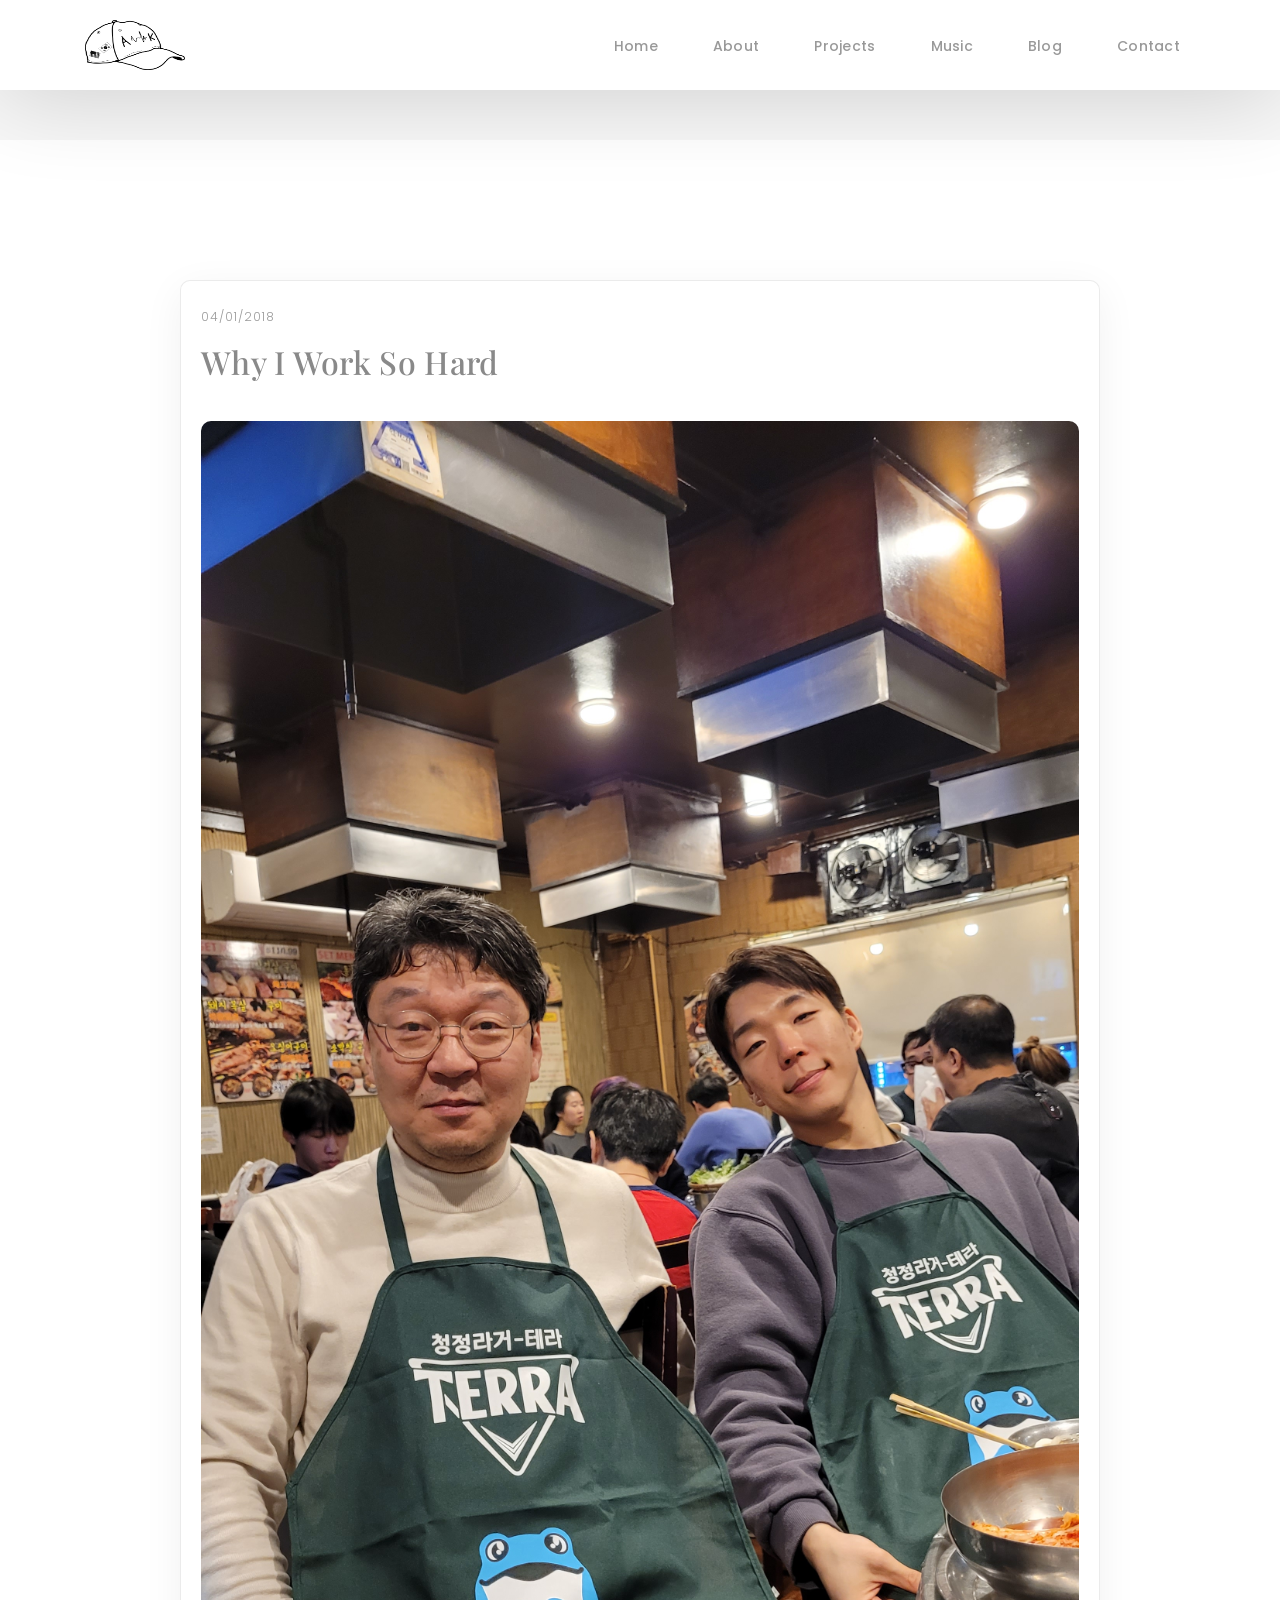
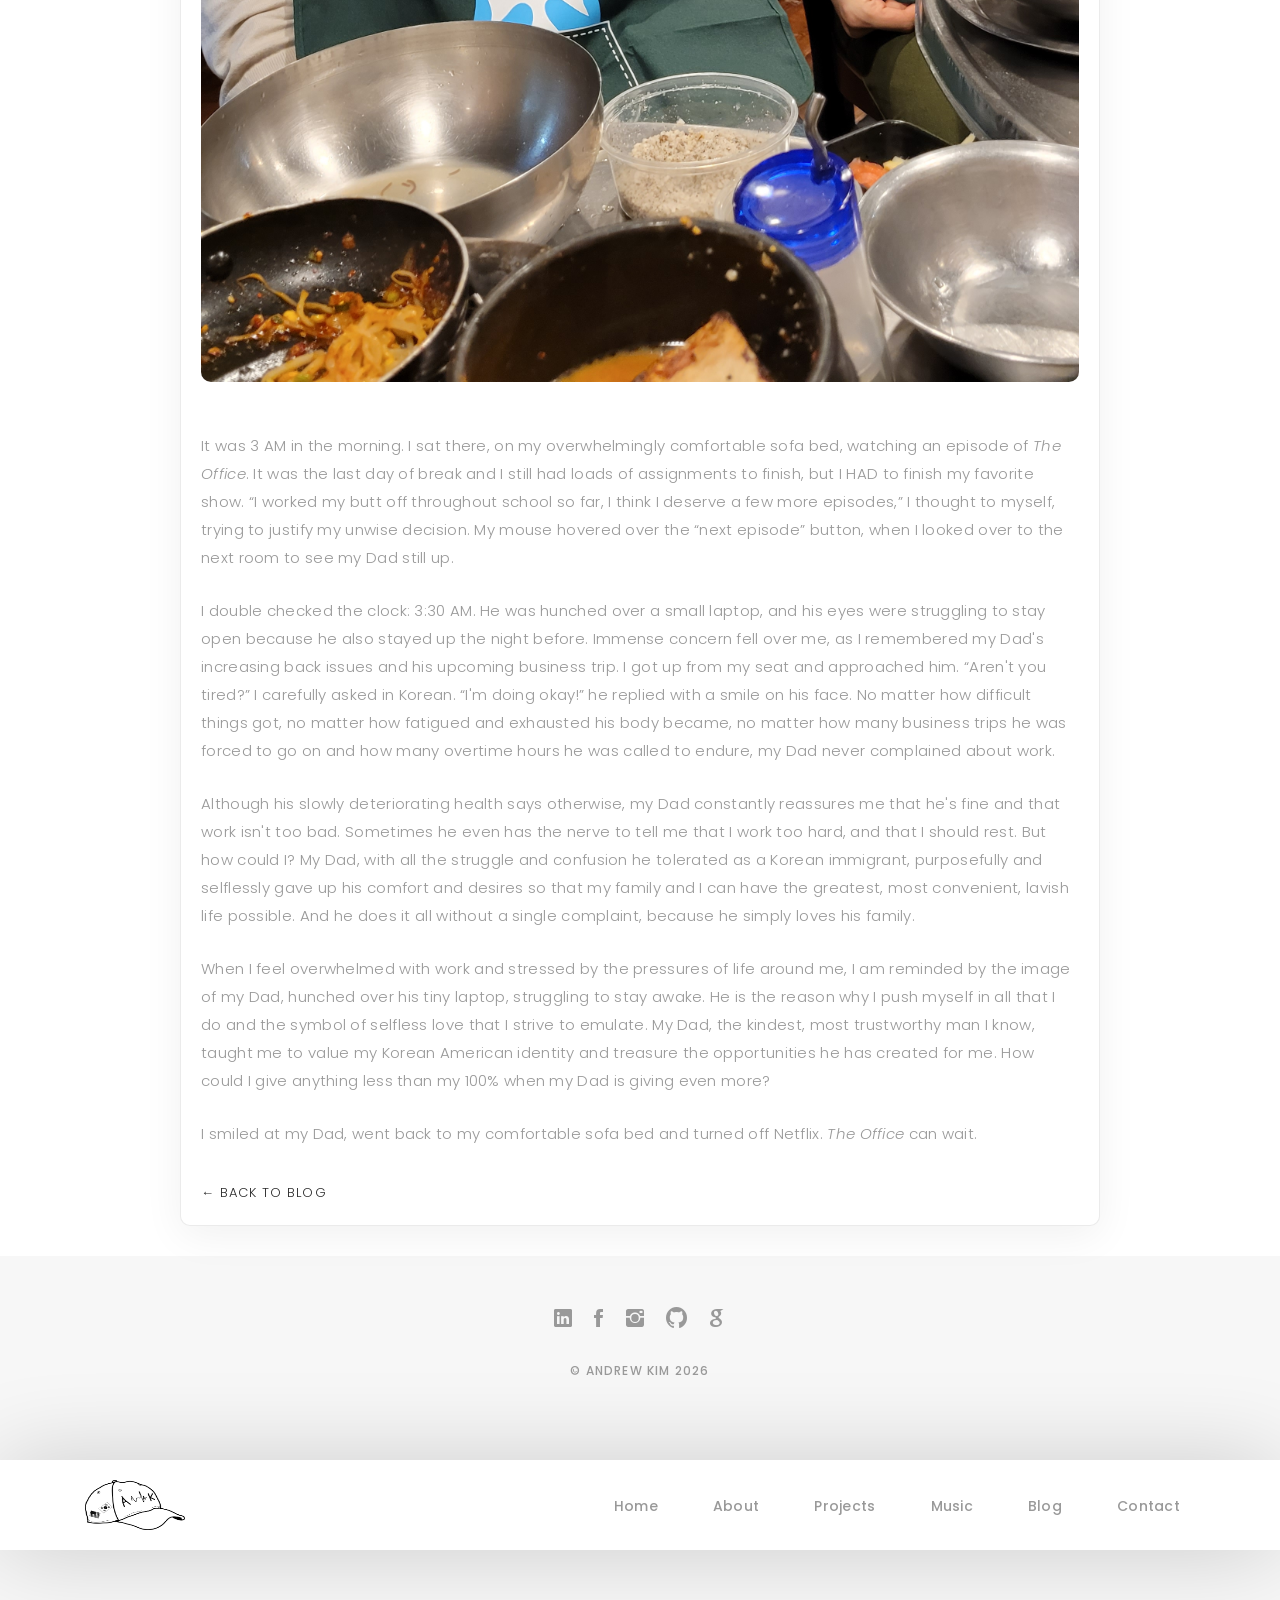
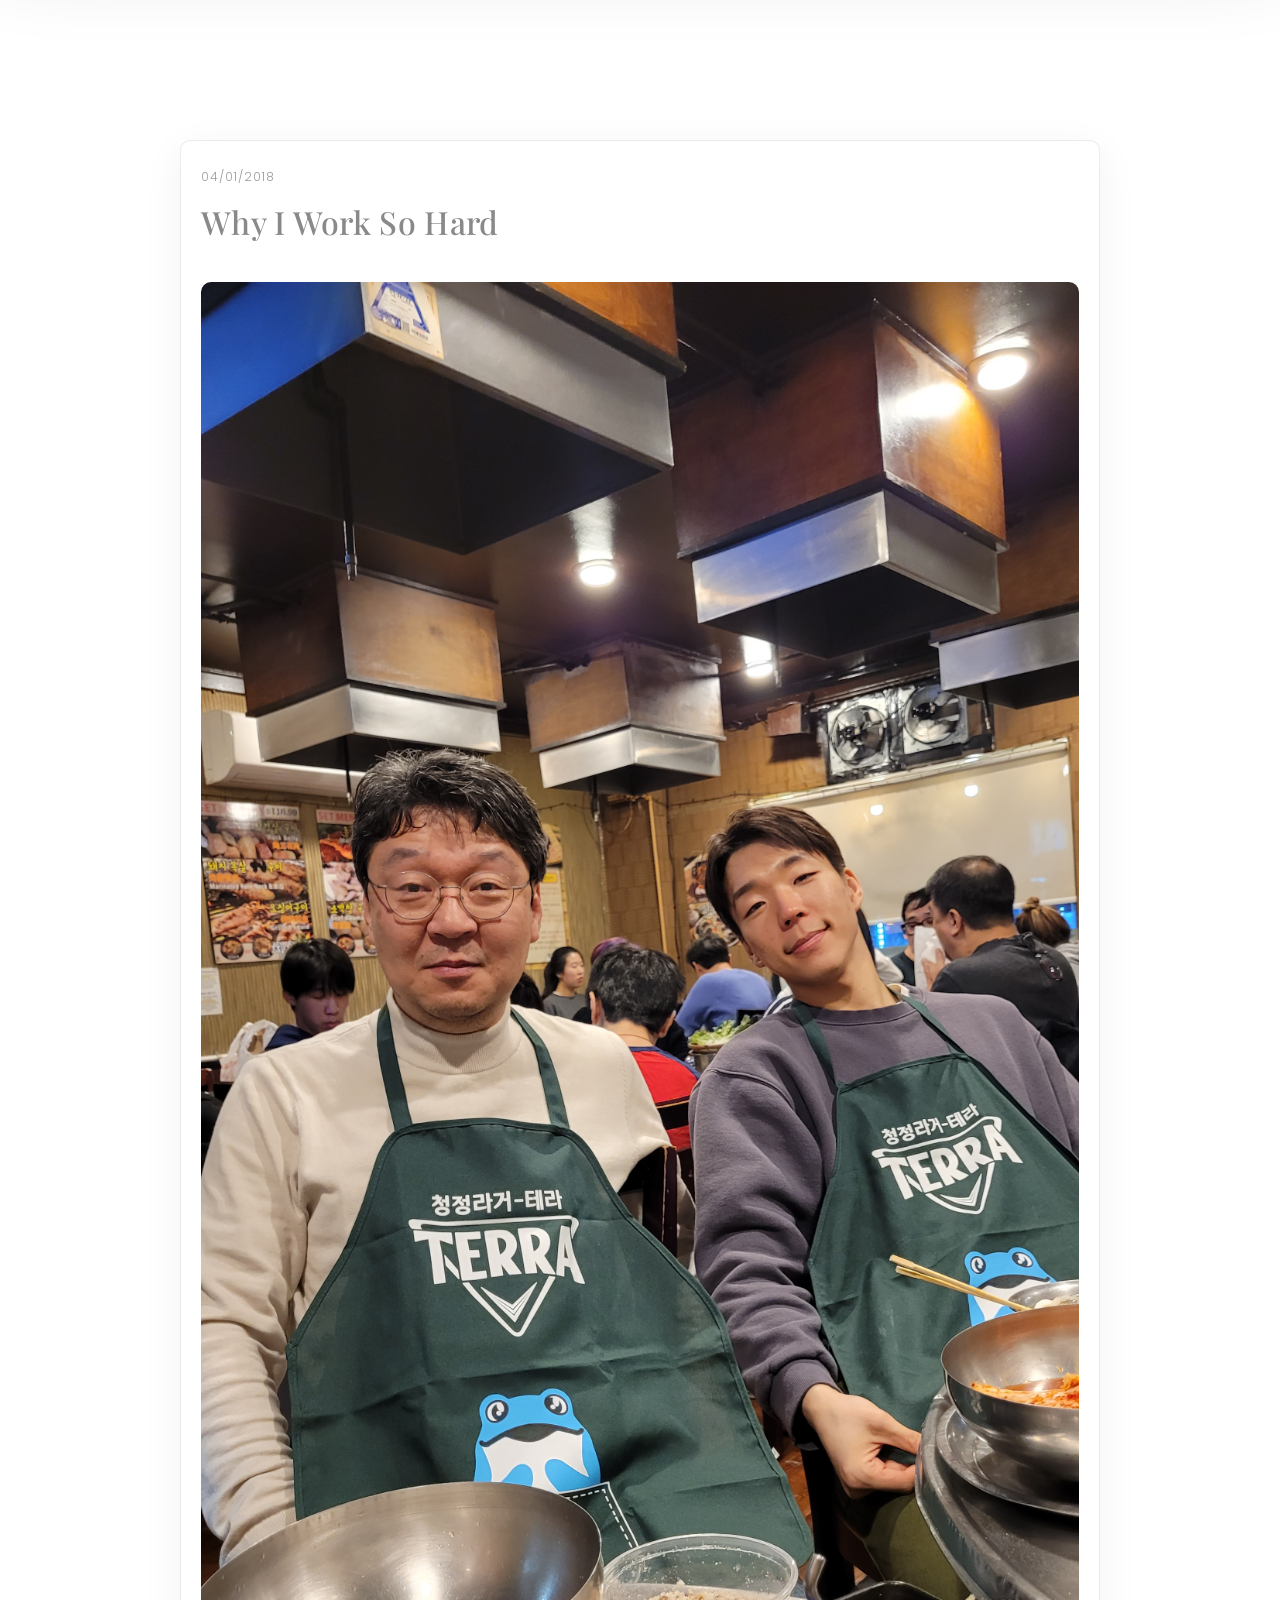
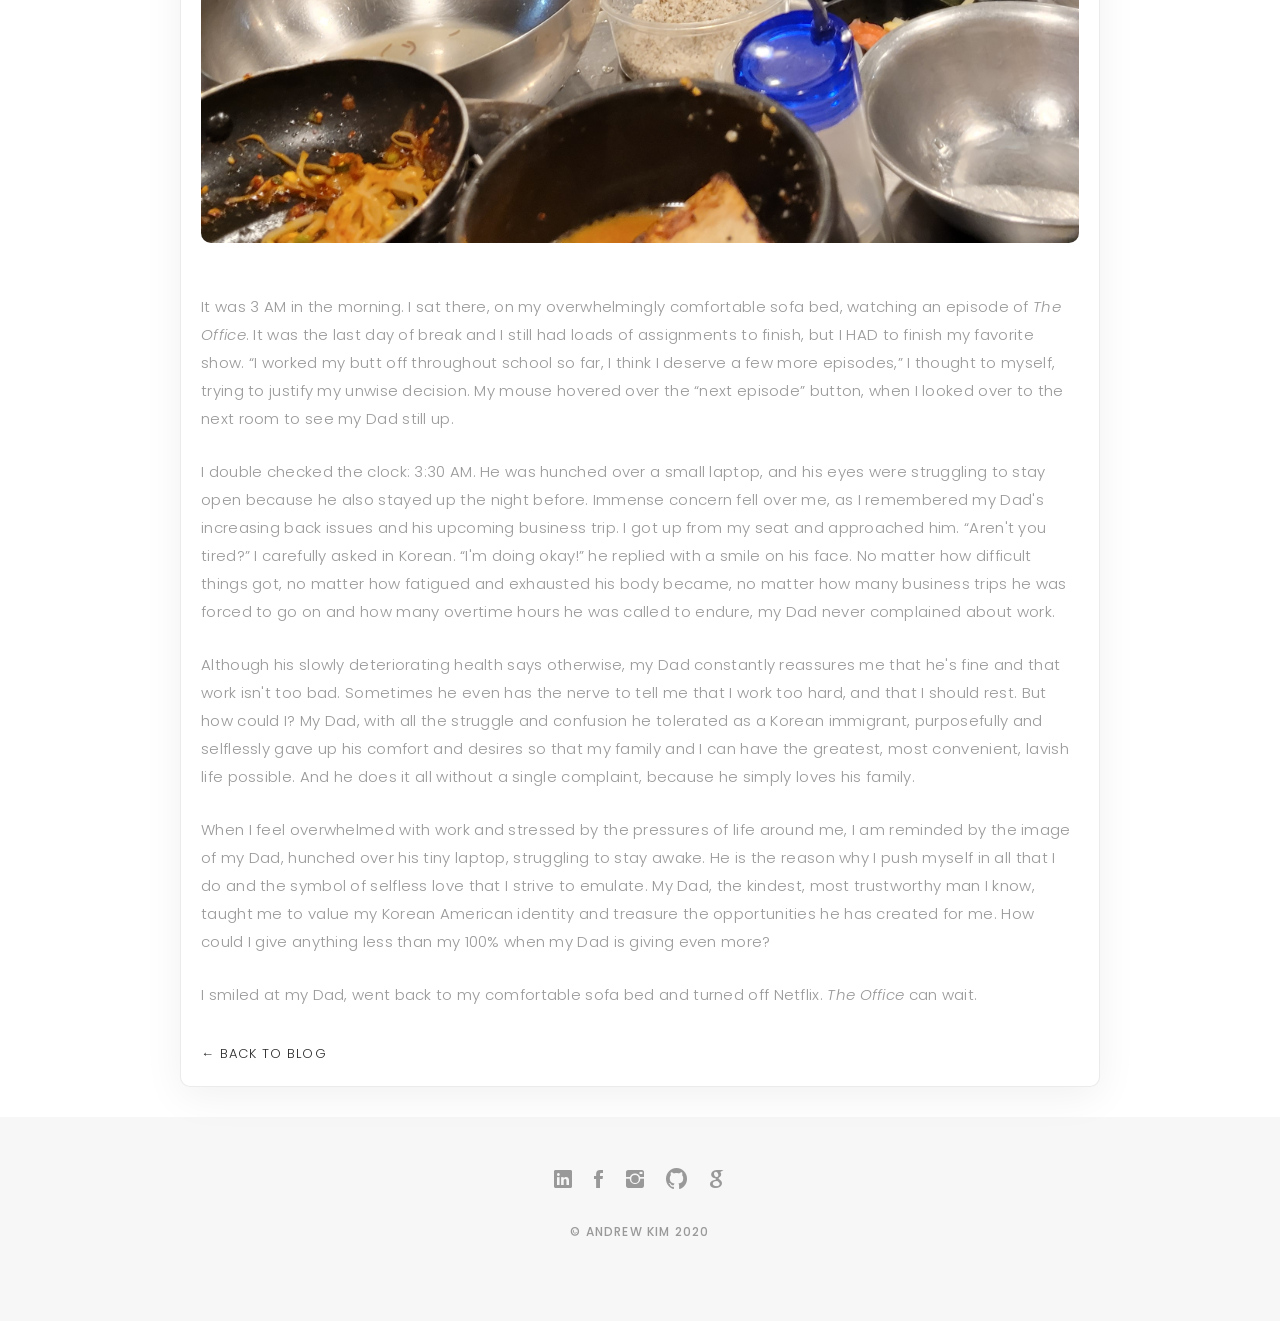
<file: blog/why-i-work-so-hard.html>
<!DOCTYPE html>
<html lang="en">
  <head>
    <meta charset="utf-8" />
    <meta content="width=device-width, initial-scale=1.0" name="viewport" />

    <title>Why I Work So Hard - Andrew D. Kim</title>

    <!-- Favicons -->
    <link href="../assets/img/favicon.png" rel="icon" />

    <!-- Google Fonts -->
    <link
      href="https://fonts.googleapis.com/css?family=Poppins:300,300i,400,400i,500,500i,600,600i,700,700i|Playfair+Display:400,400i,500,500i,600,600i,700,700i,900,900i"
      rel="stylesheet"
    />

    <!-- Vendor CSS Files -->
    <link href="../assets/vendor/bootstrap/css/bootstrap.min.css" rel="stylesheet" />
    <link href="../assets/vendor/hover/hover.min.css" rel="stylesheet" />
    <link href="../assets/vendor/ionicons/css/ionicons.min.css" rel="stylesheet" />
    <link href="../assets/vendor/boxicons/css/boxicons.min.css" rel="stylesheet" />
    <link href="../assets/vendor/venobox/venobox.css" rel="stylesheet" />
    <link href="../assets/vendor/owl.carousel/assets/owl.carousel.min.css" rel="stylesheet" />

    <!-- Template Main CSS File -->
    <link href="../assets/css/style.css" rel="stylesheet" />
  </head>

  <body>
    <!-- Navbar -->
    <nav id="main-nav" class="subpage-nav">
      <div class="row">
        <div class="container">
          <div class="logo">
            <a href="../index.html"
              ><img src="../assets/img/logo.png" alt="logo"
            /></a>
          </div>
          <div class="responsive">
            <i data-icon="m" class="ion-navicon-round"></i>
          </div>
          <ul class="nav-menu list-unstyled">
            <li><a href="../index.html" class="smoothScroll">Home</a></li>
            <li><a href="../index.html#about" class="smoothScroll">About</a></li>
            <li><a href="../index.html#journal" class="smoothScroll">Projects</a></li>
            <li><a href="../index.html#journal2" class="smoothScroll">Music</a></li>
            <li><a href="../index.html#blog" class="smoothScroll">Blog</a></li>
            <li><a href="../index.html#contact" class="smoothScroll">Contact</a></li>
          </ul>
        </div>
      </div>
    </nav>
    <!-- End Navbar -->

    <main id="main" class="main-content">
      <section id="journal-blog">
        <div class="container">
          <div class="row">
            <div class="col-lg-10 offset-lg-1 col-md-12">
              <article class="blog-card blog-post">
                <p class="blog-card-meta">04/01/2018</p>
                <h1 class="blog-post-title">Why I Work So Hard</h1>

                <img
                  src="../assets/img/blogs/blog1/IMG_4914.jpg"
                  alt="why i work so hard"
                  class="blog-post-image"
                />

                <p>
                  It was 3 AM in the morning. I sat there, on my overwhelmingly comfortable sofa bed, watching an episode of
                  <em>The Office</em>. It was the last day of break and I still had loads of assignments to finish, but I HAD to finish my favorite show.
                  “I worked my butt off throughout school so far, I think I deserve a few more episodes,” I thought to myself, trying to justify my unwise
                  decision. My mouse hovered over the “next episode” button, when I looked over to the next room to see my Dad still up.
                </p>

                <p>
                  I double checked the clock: 3:30 AM. He was hunched over a small laptop, and his eyes were struggling to stay open because he also stayed up
                  the night before. Immense concern fell over me, as I remembered my Dad's increasing back issues and his upcoming business trip. I got up from
                  my seat and approached him. “Aren't you tired?” I carefully asked in Korean. “I'm doing okay!” he replied with a smile on his face. No matter
                  how difficult things got, no matter how fatigued and exhausted his body became, no matter how many business trips he was forced to go on and
                  how many overtime hours he was called to endure, my Dad never complained about work.
                </p>

                <p>
                  Although his slowly deteriorating health says otherwise, my Dad constantly reassures me that he's fine and that work isn't too bad.
                  Sometimes he even has the nerve to tell me that I work too hard, and that I should rest. But how could I? My Dad, with all the struggle and
                  confusion he tolerated as a Korean immigrant, purposefully and selflessly gave up his comfort and desires so that my family and I can have the
                  greatest, most convenient, lavish life possible. And he does it all without a single complaint, because he simply loves his family.
                </p>

                <p>
                  When I feel overwhelmed with work and stressed by the pressures of life around me, I am reminded by the image of my Dad, hunched over his
                  tiny laptop, struggling to stay awake. He is the reason why I push myself in all that I do and the symbol of selfless love that I strive to
                  emulate. My Dad, the kindest, most trustworthy man I know, taught me to value my Korean American identity and treasure the opportunities he
                  has created for me. How could I give anything less than my 100% when my Dad is giving even more?
                </p>

                <p>
                  I smiled at my Dad, went back to my comfortable sofa bed and turned off Netflix.
                  <em>The Office</em> can wait.
                </p>

                <a href="../index.html#blog" class="blog-back-link">← Back to blog</a>
              </article>
            </div>
          </div>
        </div>
      </section>
    </main>

    <!-- Footer -->
    <div id="footer" class="text-center">
      <div class="container">
        <div class="socials-media text-center">
          <ul class="list-unstyled">
            <li>
              <a href="https://www.linkedin.com/in/andrewdkim47/"
                ><i class="ion-social-linkedin"></i
              ></a>
            </li>
            <li>
              <a href="https://www.facebook.com/andrew.kim.3705"
                ><i class="ion-social-facebook"></i
              ></a>
            </li>
            <li>
              <a href="https://www.instagram.com/andrewdkim47_/"
                ><i class="ion-social-instagram"></i
              ></a>
            </li>
            <li>
              <a href="https://github.com/andrewdkim47"
                ><i class="ion-social-github"></i
              ></a>
            </li>
            <li>
              <a href="mailto:andrewdkim47@gmail.com"
                ><i class="ion-social-google"></i
              ></a>
            </li>
          </ul>
        </div>

        <p>&copy; ANDREW KIM 2026</p>
      </div>
    </div>
    <!-- End Footer -->

    <!-- Vendor JS Files -->
    <script src="../assets/vendor/jquery/jquery.min.js"></script>
    <script src="../assets/vendor/bootstrap/js/bootstrap.bundle.min.js"></script>
    <script src="../assets/vendor/jquery.easing/jquery.easing.min.js"></script>
    <script src="../assets/vendor/php-email-form/validate.js"></script>
    <script src="../assets/vendor/typed/typed.js"></script>
    <script src="../assets/vendor/jquery-sticky/jquery.sticky.js"></script>
    <script src="../assets/vendor/isotope-layout/isotope.pkgd.min.js"></script>
    <script src="../assets/vendor/venobox/venobox.min.js"></script>
    <script src="../assets/vendor/owl.carousel/owl.carousel.min.js"></script>

    <!-- Template Main JS File -->
    <script src="../assets/js/main.js"></script>
  </body>
</html>

<!DOCTYPE html>
<html lang="en">
  <head>
    <meta charset="utf-8" />
    <meta content="width=device-width, initial-scale=1.0" name="viewport" />

    <title>Why I Work So Hard - Andrew D. Kim</title>

    <!-- Favicons -->
    <link href="../assets/img/favicon.png" rel="icon" />

    <!-- Google Fonts -->
    <link
      href="https://fonts.googleapis.com/css?family=Poppins:300,300i,400,400i,500,500i,600,600i,700,700i|Playfair+Display:400,400i,500,500i,600,600i,700,700i,900,900i"
      rel="stylesheet"
    />

    <!-- Vendor CSS Files -->
    <link href="../assets/vendor/bootstrap/css/bootstrap.min.css" rel="stylesheet" />
    <link href="../assets/vendor/hover/hover.min.css" rel="stylesheet" />
    <link href="../assets/vendor/ionicons/css/ionicons.min.css" rel="stylesheet" />
    <link href="../assets/vendor/boxicons/css/boxicons.min.css" rel="stylesheet" />
    <link href="../assets/vendor/venobox/venobox.css" rel="stylesheet" />
    <link href="../assets/vendor/owl.carousel/assets/owl.carousel.min.css" rel="stylesheet" />

    <!-- Template Main CSS File -->
    <link href="../assets/css/style.css" rel="stylesheet" />
  </head>

  <body>
    <!-- Navbar -->
    <nav id="main-nav" class="subpage-nav">
      <div class="row">
        <div class="container">
          <div class="logo">
            <a href="../index.html"
              ><img src="../assets/img/logo.png" alt="logo"
            /></a>
          </div>
          <div class="responsive">
            <i data-icon="m" class="ion-navicon-round"></i>
          </div>
          <ul class="nav-menu list-unstyled">
            <li><a href="../index.html" class="smoothScroll">Home</a></li>
            <li><a href="../index.html#about" class="smoothScroll">About</a></li>
            <li><a href="../index.html#journal" class="smoothScroll">Projects</a></li>
            <li><a href="../index.html#journal2" class="smoothScroll">Music</a></li>
            <li><a href="../index.html#blog" class="smoothScroll">Blog</a></li>
            <li><a href="../index.html#contact" class="smoothScroll">Contact</a></li>
          </ul>
        </div>
      </div>
    </nav>
    <!-- End Navbar -->

    <main id="main" class="main-content">
      <section id="journal-blog">
        <div class="container">
          <div class="row">
            <div class="col-lg-10 offset-lg-1 col-md-12">
              <article class="blog-card blog-post">
                <p class="blog-card-meta">04/01/2018</p>
                <h1 class="blog-post-title">Why I Work So Hard</h1>

                <img
                  src="../assets/img/blogs/blog1/IMG_4914.jpg"
                  alt="why i work so hard"
                  class="blog-post-image"
                />

                <p>
                  It was 3 AM in the morning. I sat there, on my overwhelmingly comfortable sofa bed, watching an episode of
                  <em>The Office</em>. It was the last day of break and I still had loads of assignments to finish, but I HAD to finish my favorite show.
                  “I worked my butt off throughout school so far, I think I deserve a few more episodes,” I thought to myself, trying to justify my unwise
                  decision. My mouse hovered over the “next episode” button, when I looked over to the next room to see my Dad still up.
                </p>

                <p>
                  I double checked the clock: 3:30 AM. He was hunched over a small laptop, and his eyes were struggling to stay open because he also stayed up
                  the night before. Immense concern fell over me, as I remembered my Dad's increasing back issues and his upcoming business trip. I got up from
                  my seat and approached him. “Aren't you tired?” I carefully asked in Korean. “I'm doing okay!” he replied with a smile on his face. No matter
                  how difficult things got, no matter how fatigued and exhausted his body became, no matter how many business trips he was forced to go on and
                  how many overtime hours he was called to endure, my Dad never complained about work.
                </p>

                <p>
                  Although his slowly deteriorating health says otherwise, my Dad constantly reassures me that he's fine and that work isn't too bad.
                  Sometimes he even has the nerve to tell me that I work too hard, and that I should rest. But how could I? My Dad, with all the struggle and
                  confusion he tolerated as a Korean immigrant, purposefully and selflessly gave up his comfort and desires so that my family and I can have the
                  greatest, most convenient, lavish life possible. And he does it all without a single complaint, because he simply loves his family.
                </p>

                <p>
                  When I feel overwhelmed with work and stressed by the pressures of life around me, I am reminded by the image of my Dad, hunched over his
                  tiny laptop, struggling to stay awake. He is the reason why I push myself in all that I do and the symbol of selfless love that I strive to
                  emulate. My Dad, the kindest, most trustworthy man I know, taught me to value my Korean American identity and treasure the opportunities he
                  has created for me. How could I give anything less than my 100% when my Dad is giving even more?
                </p>

                <p>
                  I smiled at my Dad, went back to my comfortable sofa bed and turned off Netflix.
                  <em>The Office</em> can wait.
                </p>

                <a href="../index.html#blog" class="blog-back-link">← Back to blog</a>
              </article>
            </div>
          </div>
        </div>
      </section>
    </main>

    <!-- Footer -->
    <div id="footer" class="text-center">
      <div class="container">
        <div class="socials-media text-center">
          <ul class="list-unstyled">
            <li>
              <a href="https://www.linkedin.com/in/andrewdkim47/"
                ><i class="ion-social-linkedin"></i
              ></a>
            </li>
            <li>
              <a href="https://www.facebook.com/andrew.kim.3705"
                ><i class="ion-social-facebook"></i
              ></a>
            </li>
            <li>
              <a href="https://www.instagram.com/andrewdkim47_/"
                ><i class="ion-social-instagram"></i
              ></a>
            </li>
            <li>
              <a href="https://github.com/andrewdkim47"
                ><i class="ion-social-github"></i
              ></a>
            </li>
            <li>
              <a href="mailto:andrewdkim47@gmail.com"
                ><i class="ion-social-google"></i
              ></a>
            </li>
          </ul>
        </div>

        <p>&copy; Andrew Kim 2020</p>
      </div>
    </div>
    <!-- End Footer -->

    <!-- Vendor JS Files -->
    <script src="../assets/vendor/jquery/jquery.min.js"></script>
    <script src="../assets/vendor/bootstrap/js/bootstrap.bundle.min.js"></script>
    <script src="../assets/vendor/jquery.easing/jquery.easing.min.js"></script>
    <script src="../assets/vendor/php-email-form/validate.js"></script>
    <script src="../assets/vendor/typed/typed.js"></script>
    <script src="../assets/vendor/jquery-sticky/jquery.sticky.js"></script>
    <script src="../assets/vendor/isotope-layout/isotope.pkgd.min.js"></script>
    <script src="../assets/vendor/venobox/venobox.min.js"></script>
    <script src="../assets/vendor/owl.carousel/owl.carousel.min.js"></script>

    <!-- Template Main JS File -->
    <script src="../assets/js/main.js"></script>
  </body>
</html>
</file>
<file: assets/vendor/venobox/venobox.css>
/* ------ venobox.css --------*/
.vbox-overlay *, .vbox-overlay *:before, .vbox-overlay *:after{
    -webkit-backface-visibility: hidden;
    -webkit-box-sizing:border-box;
    -moz-box-sizing:border-box;
    box-sizing:border-box;
}
.vbox-overlay * { 
    -webkit-backface-visibility: visible;
    backface-visibility: visible;
}
.vbox-overlay{
    display: -webkit-flex;
    display: flex;
    -webkit-flex-direction: column;
    flex-direction: column;
    -webkit-justify-content: center;
    justify-content: center;
    -webkit-align-items: center;
    align-items: center;
    position: fixed;
    left: 0;
    top: 0;
    bottom: 0;
    right: 0;
    z-index: 999999;
}

/* ----- navigation ----- */
.vbox-title{
    width: 100%;
    height: 40px;
    float: left;
    text-align: center;
    line-height: 28px;
    font-size: 12px;
    padding: 6px 50px;
    overflow: hidden;
    position: fixed;
    display: none;
    left: 0;
    z-index: 89;
}
.vbox-close{
    cursor: pointer;
    position: fixed;
    top: -1px;
    right: 0;
    width: 50px;
    height: 40px;
    padding: 6px;
    display: block;
    background-position:10px center;
    overflow: hidden;
    font-size: 24px;
    line-height: 1;
    text-align: center;
    z-index: 99;
}
.vbox-left{
    cursor: pointer;
    position: fixed;
    left: 0;
    height: 40px;
    overflow: hidden;
    line-height: 28px;
    font-size: 12px;
    z-index: 99;
    display: flex;
    align-items:center;
}
.vbox-num{
    display: inline-block;
    margin: 6px 0 6px 15px;
}
/* ----- Social share ----- */
.vbox-share{
    line-height: 28px;
    font-size: 12px;
    overflow: hidden;
    position: fixed;
    left: 0;
    z-index: 98;
    display: flex;
    align-items:center;
    justify-content: center;
    width: 100%;
    text-align: center;
}
.vbox-share svg{
    max-height: 28px;
    width: 28px;
    z-index: 10;
    margin-left: 12px;
    margin-top: 6px;
    margin-bottom: 6px;
    vertical-align: middle;
}


/* ----- navigation ARROWS ----- */
.vbox-next, .vbox-prev{
    position: fixed;
    top: 50%;
    margin-top: -15px;
    overflow: hidden;
    cursor: pointer;
    display: block;
    width: 45px;
    height: 45px;
    z-index: 99;
}
.vbox-next span, .vbox-prev span{
    position: relative;
    width: 20px;
    height: 20px;
    border: 2px solid transparent;
    border-top-color: #B6B6B6;
    border-right-color: #B6B6B6;
    text-indent: -100px;
    position: absolute;
    top: 8px;
    display: block;
}
.vbox-prev{
    left: 15px;
}
.vbox-next{
    right: 15px;
}
.vbox-prev span{
    left: 10px;
    -ms-transform: rotate(-135deg);
    -webkit-transform: rotate(-135deg);
    transform: rotate(-135deg);
}
.vbox-next span{
    -ms-transform: rotate(45deg);
    -webkit-transform: rotate(45deg);
    transform: rotate(45deg);
    right: 10px;
}
/* ------- inline window ------ */
.vbox-inline{
    width: 420px;
    height: 315px;
    height: 70vh;
    padding: 10px;
    background: #fff;
    margin: 0 auto;
    overflow: auto;
    text-align: left;
}
/* ------- Video & iFrames window ------ */
.venoframe{
    max-width: 100%;
    width: 100%;
    border: none;
    width: 100%;
    height: 260px;
    height: 70vh;
}
.venoframe.vbvid{
    height: 260px;
}
@media (min-width: 768px) {
    .venoframe, .vbox-inline{
        width: 90%;
        height: 360px;
        height: 70vh;
    }
    .venoframe.vbvid{
        width: 640px;
        height: 360px;
    }
}
@media (min-width: 992px) {
    .venoframe, .vbox-inline{
        max-width: 1200px;
        width: 80%;
        height: 540px;
        height: 70vh;
    }
    .venoframe.vbvid{
        width: 960px;
        height: 540px;
    }
}
/* 
Please do NOT edit this part! 
or at least read this note: http://i.imgur.com/7C0ws9e.gif
*/
.vbox-open{
    overflow: hidden;
}
.vbox-container{
    position: absolute;
    left: 0;
    right: 0;
    top: 0;
    bottom: 0;
    overflow-x: hidden;
    overflow-y: scroll;
    overflow-scrolling: touch;
    -webkit-overflow-scrolling: touch;
    z-index: 20;
    max-height: 100%;

}

.vbox-content{
    text-align: center;
    float: left;
    width: 100%;
    position: relative;
    overflow: hidden;
    padding: 20px 4%;
}
.vbox-container img{
    max-width: 100%;
    height: auto;
}
.vbox-figlio{
    box-shadow: 0 0 12px rgba(0,0,0,0.19), 0 6px 6px rgba(0,0,0,0.23);
    max-width: 100%;
    text-align: initial;
}
img.vbox-figlio{
    -webkit-user-select: none;
-khtml-user-select: none;
-moz-user-select: none;
-o-user-select: none;
user-select: none;
}
.vbox-content.swipe-left{
    margin-left: -200px !important;
}
.vbox-content.swipe-right{
    margin-left: 200px !important;
}
.vbox-animated{
    webkit-transition: margin 300ms ease-out;
    transition: margin 300ms ease-out;
}

/* ---------- preloader ----------
 * SPINKIT 
 * http://tobiasahlin.com/spinkit/
-------------------------------- */
.sk-double-bounce,.sk-rotating-plane{width:40px;height:40px;margin:40px auto}.sk-rotating-plane{background-color:#333;-webkit-animation:sk-rotatePlane 1.2s infinite ease-in-out;animation:sk-rotatePlane 1.2s infinite ease-in-out}@-webkit-keyframes sk-rotatePlane{0%{-webkit-transform:perspective(120px) rotateX(0) rotateY(0);transform:perspective(120px) rotateX(0) rotateY(0)}50%{-webkit-transform:perspective(120px) rotateX(-180.1deg) rotateY(0);transform:perspective(120px) rotateX(-180.1deg) rotateY(0)}100%{-webkit-transform:perspective(120px) rotateX(-180deg) rotateY(-179.9deg);transform:perspective(120px) rotateX(-180deg) rotateY(-179.9deg)}}@keyframes sk-rotatePlane{0%{-webkit-transform:perspective(120px) rotateX(0) rotateY(0);transform:perspective(120px) rotateX(0) rotateY(0)}50%{-webkit-transform:perspective(120px) rotateX(-180.1deg) rotateY(0);transform:perspective(120px) rotateX(-180.1deg) rotateY(0)}100%{-webkit-transform:perspective(120px) rotateX(-180deg) rotateY(-179.9deg);transform:perspective(120px) rotateX(-180deg) rotateY(-179.9deg)}}.sk-double-bounce{position:relative}.sk-double-bounce .sk-child{width:100%;height:100%;border-radius:50%;background-color:#333;opacity:.6;position:absolute;top:0;left:0;-webkit-animation:sk-doubleBounce 2s infinite ease-in-out;animation:sk-doubleBounce 2s infinite ease-in-out}.sk-chasing-dots .sk-child,.sk-spinner-pulse,.sk-three-bounce .sk-child{background-color:#333;border-radius:100%}.sk-double-bounce .sk-double-bounce2{-webkit-animation-delay:-1s;animation-delay:-1s}@-webkit-keyframes sk-doubleBounce{0%,100%{-webkit-transform:scale(0);transform:scale(0)}50%{-webkit-transform:scale(1);transform:scale(1)}}@keyframes sk-doubleBounce{0%,100%{-webkit-transform:scale(0);transform:scale(0)}50%{-webkit-transform:scale(1);transform:scale(1)}}.sk-wave{margin:40px auto;width:50px;height:40px;text-align:center;font-size:10px}.sk-wave .sk-rect{background-color:#333;height:100%;width:6px;display:inline-block;-webkit-animation:sk-waveStretchDelay 1.2s infinite ease-in-out;animation:sk-waveStretchDelay 1.2s infinite ease-in-out}.sk-wave .sk-rect1{-webkit-animation-delay:-1.2s;animation-delay:-1.2s}.sk-wave .sk-rect2{-webkit-animation-delay:-1.1s;animation-delay:-1.1s}.sk-wave .sk-rect3{-webkit-animation-delay:-1s;animation-delay:-1s}.sk-wave .sk-rect4{-webkit-animation-delay:-.9s;animation-delay:-.9s}.sk-wave .sk-rect5{-webkit-animation-delay:-.8s;animation-delay:-.8s}@-webkit-keyframes sk-waveStretchDelay{0%,100%,40%{-webkit-transform:scaleY(.4);transform:scaleY(.4)}20%{-webkit-transform:scaleY(1);transform:scaleY(1)}}@keyframes sk-waveStretchDelay{0%,100%,40%{-webkit-transform:scaleY(.4);transform:scaleY(.4)}20%{-webkit-transform:scaleY(1);transform:scaleY(1)}}.sk-wandering-cubes{margin:40px auto;width:40px;height:40px;position:relative}.sk-wandering-cubes .sk-cube{background-color:#333;width:10px;height:10px;position:absolute;top:0;left:0;-webkit-animation:sk-wanderingCube 1.8s ease-in-out -1.8s infinite both;animation:sk-wanderingCube 1.8s ease-in-out -1.8s infinite both}.sk-chasing-dots,.sk-spinner-pulse{width:40px;height:40px;margin:40px auto}.sk-wandering-cubes .sk-cube2{-webkit-animation-delay:-.9s;animation-delay:-.9s}@-webkit-keyframes sk-wanderingCube{0%{-webkit-transform:rotate(0);transform:rotate(0)}25%{-webkit-transform:translateX(30px) rotate(-90deg) scale(.5);transform:translateX(30px) rotate(-90deg) scale(.5)}50%{-webkit-transform:translateX(30px) translateY(30px) rotate(-179deg);transform:translateX(30px) translateY(30px) rotate(-179deg)}50.1%{-webkit-transform:translateX(30px) translateY(30px) rotate(-180deg);transform:translateX(30px) translateY(30px) rotate(-180deg)}75%{-webkit-transform:translateX(0) translateY(30px) rotate(-270deg) scale(.5);transform:translateX(0) translateY(30px) rotate(-270deg) scale(.5)}100%{-webkit-transform:rotate(-360deg);transform:rotate(-360deg)}}@keyframes sk-wanderingCube{0%{-webkit-transform:rotate(0);transform:rotate(0)}25%{-webkit-transform:translateX(30px) rotate(-90deg) scale(.5);transform:translateX(30px) rotate(-90deg) scale(.5)}50%{-webkit-transform:translateX(30px) translateY(30px) rotate(-179deg);transform:translateX(30px) translateY(30px) rotate(-179deg)}50.1%{-webkit-transform:translateX(30px) translateY(30px) rotate(-180deg);transform:translateX(30px) translateY(30px) rotate(-180deg)}75%{-webkit-transform:translateX(0) translateY(30px) rotate(-270deg) scale(.5);transform:translateX(0) translateY(30px) rotate(-270deg) scale(.5)}100%{-webkit-transform:rotate(-360deg);transform:rotate(-360deg)}}.sk-spinner-pulse{-webkit-animation:sk-pulseScaleOut 1s infinite ease-in-out;animation:sk-pulseScaleOut 1s infinite ease-in-out}@-webkit-keyframes sk-pulseScaleOut{0%{-webkit-transform:scale(0);transform:scale(0)}100%{-webkit-transform:scale(1);transform:scale(1);opacity:0}}@keyframes sk-pulseScaleOut{0%{-webkit-transform:scale(0);transform:scale(0)}100%{-webkit-transform:scale(1);transform:scale(1);opacity:0}}.sk-chasing-dots{position:relative;text-align:center;-webkit-animation:sk-chasingDotsRotate 2s infinite linear;animation:sk-chasingDotsRotate 2s infinite linear}.sk-chasing-dots .sk-child{width:60%;height:60%;display:inline-block;position:absolute;top:0;-webkit-animation:sk-chasingDotsBounce 2s infinite ease-in-out;animation:sk-chasingDotsBounce 2s infinite ease-in-out}.sk-chasing-dots .sk-dot2{top:auto;bottom:0;-webkit-animation-delay:-1s;animation-delay:-1s}@-webkit-keyframes sk-chasingDotsRotate{100%{-webkit-transform:rotate(360deg);transform:rotate(360deg)}}@keyframes sk-chasingDotsRotate{100%{-webkit-transform:rotate(360deg);transform:rotate(360deg)}}@-webkit-keyframes sk-chasingDotsBounce{0%,100%{-webkit-transform:scale(0);transform:scale(0)}50%{-webkit-transform:scale(1);transform:scale(1)}}@keyframes sk-chasingDotsBounce{0%,100%{-webkit-transform:scale(0);transform:scale(0)}50%{-webkit-transform:scale(1);transform:scale(1)}}.sk-three-bounce{margin:40px auto;width:80px;text-align:center}.sk-three-bounce .sk-child{width:20px;height:20px;display:inline-block;-webkit-animation:sk-three-bounce 1.4s ease-in-out 0s infinite both;animation:sk-three-bounce 1.4s ease-in-out 0s infinite both}.sk-circle .sk-child:before,.sk-fading-circle .sk-circle:before{display:block;border-radius:100%;content:'';background-color:#333}.sk-three-bounce .sk-bounce1{-webkit-animation-delay:-.32s;animation-delay:-.32s}.sk-three-bounce .sk-bounce2{-webkit-animation-delay:-.16s;animation-delay:-.16s}@-webkit-keyframes sk-three-bounce{0%,100%,80%{-webkit-transform:scale(0);transform:scale(0)}40%{-webkit-transform:scale(1);transform:scale(1)}}@keyframes sk-three-bounce{0%,100%,80%{-webkit-transform:scale(0);transform:scale(0)}40%{-webkit-transform:scale(1);transform:scale(1)}}.sk-circle{margin:40px auto;width:40px;height:40px;position:relative}.sk-circle .sk-child{width:100%;height:100%;position:absolute;left:0;top:0}.sk-circle .sk-child:before{margin:0 auto;width:15%;height:15%;-webkit-animation:sk-circleBounceDelay 1.2s infinite ease-in-out both;animation:sk-circleBounceDelay 1.2s infinite ease-in-out both}.sk-circle .sk-circle2{-webkit-transform:rotate(30deg);-ms-transform:rotate(30deg);transform:rotate(30deg)}.sk-circle .sk-circle3{-webkit-transform:rotate(60deg);-ms-transform:rotate(60deg);transform:rotate(60deg)}.sk-circle .sk-circle4{-webkit-transform:rotate(90deg);-ms-transform:rotate(90deg);transform:rotate(90deg)}.sk-circle .sk-circle5{-webkit-transform:rotate(120deg);-ms-transform:rotate(120deg);transform:rotate(120deg)}.sk-circle .sk-circle6{-webkit-transform:rotate(150deg);-ms-transform:rotate(150deg);transform:rotate(150deg)}.sk-circle .sk-circle7{-webkit-transform:rotate(180deg);-ms-transform:rotate(180deg);transform:rotate(180deg)}.sk-circle .sk-circle8{-webkit-transform:rotate(210deg);-ms-transform:rotate(210deg);transform:rotate(210deg)}.sk-circle .sk-circle9{-webkit-transform:rotate(240deg);-ms-transform:rotate(240deg);transform:rotate(240deg)}.sk-circle .sk-circle10{-webkit-transform:rotate(270deg);-ms-transform:rotate(270deg);transform:rotate(270deg)}.sk-circle .sk-circle11{-webkit-transform:rotate(300deg);-ms-transform:rotate(300deg);transform:rotate(300deg)}.sk-circle .sk-circle12{-webkit-transform:rotate(330deg);-ms-transform:rotate(330deg);transform:rotate(330deg)}.sk-circle .sk-circle2:before{-webkit-animation-delay:-1.1s;animation-delay:-1.1s}.sk-circle .sk-circle3:before{-webkit-animation-delay:-1s;animation-delay:-1s}.sk-circle .sk-circle4:before{-webkit-animation-delay:-.9s;animation-delay:-.9s}.sk-circle .sk-circle5:before{-webkit-animation-delay:-.8s;animation-delay:-.8s}.sk-circle .sk-circle6:before{-webkit-animation-delay:-.7s;animation-delay:-.7s}.sk-circle .sk-circle7:before{-webkit-animation-delay:-.6s;animation-delay:-.6s}.sk-circle .sk-circle8:before{-webkit-animation-delay:-.5s;animation-delay:-.5s}.sk-circle .sk-circle9:before{-webkit-animation-delay:-.4s;animation-delay:-.4s}.sk-circle .sk-circle10:before{-webkit-animation-delay:-.3s;animation-delay:-.3s}.sk-circle .sk-circle11:before{-webkit-animation-delay:-.2s;animation-delay:-.2s}.sk-circle .sk-circle12:before{-webkit-animation-delay:-.1s;animation-delay:-.1s}@-webkit-keyframes sk-circleBounceDelay{0%,100%,80%{-webkit-transform:scale(0);transform:scale(0)}40%{-webkit-transform:scale(1);transform:scale(1)}}@keyframes sk-circleBounceDelay{0%,100%,80%{-webkit-transform:scale(0);transform:scale(0)}40%{-webkit-transform:scale(1);transform:scale(1)}}.sk-cube-grid{width:40px;height:40px;margin:40px auto}.sk-cube-grid .sk-cube{width:33.33%;height:33.33%;background-color:#333;float:left;-webkit-animation:sk-cubeGridScaleDelay 1.3s infinite ease-in-out;animation:sk-cubeGridScaleDelay 1.3s infinite ease-in-out}.sk-cube-grid .sk-cube1{-webkit-animation-delay:.2s;animation-delay:.2s}.sk-cube-grid .sk-cube2{-webkit-animation-delay:.3s;animation-delay:.3s}.sk-cube-grid .sk-cube3{-webkit-animation-delay:.4s;animation-delay:.4s}.sk-cube-grid .sk-cube4{-webkit-animation-delay:.1s;animation-delay:.1s}.sk-cube-grid .sk-cube5{-webkit-animation-delay:.2s;animation-delay:.2s}.sk-cube-grid .sk-cube6{-webkit-animation-delay:.3s;animation-delay:.3s}.sk-cube-grid .sk-cube7{-webkit-animation-delay:0ms;animation-delay:0ms}.sk-cube-grid .sk-cube8{-webkit-animation-delay:.1s;animation-delay:.1s}.sk-cube-grid .sk-cube9{-webkit-animation-delay:.2s;animation-delay:.2s}@-webkit-keyframes sk-cubeGridScaleDelay{0%,100%,70%{-webkit-transform:scale3D(1,1,1);transform:scale3D(1,1,1)}35%{-webkit-transform:scale3D(0,0,1);transform:scale3D(0,0,1)}}@keyframes sk-cubeGridScaleDelay{0%,100%,70%{-webkit-transform:scale3D(1,1,1);transform:scale3D(1,1,1)}35%{-webkit-transform:scale3D(0,0,1);transform:scale3D(0,0,1)}}.sk-fading-circle{margin:40px auto;width:40px;height:40px;position:relative}.sk-fading-circle .sk-circle{width:100%;height:100%;position:absolute;left:0;top:0}.sk-fading-circle .sk-circle:before{margin:0 auto;width:15%;height:15%;-webkit-animation:sk-circleFadeDelay 1.2s infinite ease-in-out both;animation:sk-circleFadeDelay 1.2s infinite ease-in-out both}.sk-fading-circle .sk-circle2{-webkit-transform:rotate(30deg);-ms-transform:rotate(30deg);transform:rotate(30deg)}.sk-fading-circle .sk-circle3{-webkit-transform:rotate(60deg);-ms-transform:rotate(60deg);transform:rotate(60deg)}.sk-fading-circle .sk-circle4{-webkit-transform:rotate(90deg);-ms-transform:rotate(90deg);transform:rotate(90deg)}.sk-fading-circle .sk-circle5{-webkit-transform:rotate(120deg);-ms-transform:rotate(120deg);transform:rotate(120deg)}.sk-fading-circle .sk-circle6{-webkit-transform:rotate(150deg);-ms-transform:rotate(150deg);transform:rotate(150deg)}.sk-fading-circle .sk-circle7{-webkit-transform:rotate(180deg);-ms-transform:rotate(180deg);transform:rotate(180deg)}.sk-fading-circle .sk-circle8{-webkit-transform:rotate(210deg);-ms-transform:rotate(210deg);transform:rotate(210deg)}.sk-fading-circle .sk-circle9{-webkit-transform:rotate(240deg);-ms-transform:rotate(240deg);transform:rotate(240deg)}.sk-fading-circle .sk-circle10{-webkit-transform:rotate(270deg);-ms-transform:rotate(270deg);transform:rotate(270deg)}.sk-fading-circle .sk-circle11{-webkit-transform:rotate(300deg);-ms-transform:rotate(300deg);transform:rotate(300deg)}.sk-fading-circle .sk-circle12{-webkit-transform:rotate(330deg);-ms-transform:rotate(330deg);transform:rotate(330deg)}.sk-fading-circle .sk-circle2:before{-webkit-animation-delay:-1.1s;animation-delay:-1.1s}.sk-fading-circle .sk-circle3:before{-webkit-animation-delay:-1s;animation-delay:-1s}.sk-fading-circle .sk-circle4:before{-webkit-animation-delay:-.9s;animation-delay:-.9s}.sk-fading-circle .sk-circle5:before{-webkit-animation-delay:-.8s;animation-delay:-.8s}.sk-fading-circle .sk-circle6:before{-webkit-animation-delay:-.7s;animation-delay:-.7s}.sk-fading-circle .sk-circle7:before{-webkit-animation-delay:-.6s;animation-delay:-.6s}.sk-fading-circle .sk-circle8:before{-webkit-animation-delay:-.5s;animation-delay:-.5s}.sk-fading-circle .sk-circle9:before{-webkit-animation-delay:-.4s;animation-delay:-.4s}.sk-fading-circle .sk-circle10:before{-webkit-animation-delay:-.3s;animation-delay:-.3s}.sk-fading-circle .sk-circle11:before{-webkit-animation-delay:-.2s;animation-delay:-.2s}.sk-fading-circle .sk-circle12:before{-webkit-animation-delay:-.1s;animation-delay:-.1s}@-webkit-keyframes sk-circleFadeDelay{0%,100%,39%{opacity:0}40%{opacity:1}}@keyframes sk-circleFadeDelay{0%,100%,39%{opacity:0}40%{opacity:1}}.sk-folding-cube{margin:40px auto;width:40px;height:40px;position:relative;-webkit-transform:rotateZ(45deg);transform:rotateZ(45deg)}.sk-folding-cube .sk-cube{float:left;width:50%;height:50%;position:relative;-webkit-transform:scale(1.1);-ms-transform:scale(1.1);transform:scale(1.1)}.sk-folding-cube .sk-cube:before{content:'';position:absolute;top:0;left:0;width:100%;height:100%;background-color:#333;-webkit-animation:sk-foldCubeAngle 2.4s infinite linear both;animation:sk-foldCubeAngle 2.4s infinite linear both;-webkit-transform-origin:100% 100%;-ms-transform-origin:100% 100%;transform-origin:100% 100%}.sk-folding-cube .sk-cube2{-webkit-transform:scale(1.1) rotateZ(90deg);transform:scale(1.1) rotateZ(90deg)}.sk-folding-cube .sk-cube3{-webkit-transform:scale(1.1) rotateZ(180deg);transform:scale(1.1) rotateZ(180deg)}.sk-folding-cube .sk-cube4{-webkit-transform:scale(1.1) rotateZ(270deg);transform:scale(1.1) rotateZ(270deg)}.sk-folding-cube .sk-cube2:before{-webkit-animation-delay:.3s;animation-delay:.3s}.sk-folding-cube .sk-cube3:before{-webkit-animation-delay:.6s;animation-delay:.6s}.sk-folding-cube .sk-cube4:before{-webkit-animation-delay:.9s;animation-delay:.9s}@-webkit-keyframes sk-foldCubeAngle{0%,10%{-webkit-transform:perspective(140px) rotateX(-180deg);transform:perspective(140px) rotateX(-180deg);opacity:0}25%,75%{-webkit-transform:perspective(140px) rotateX(0);transform:perspective(140px) rotateX(0);opacity:1}100%,90%{-webkit-transform:perspective(140px) rotateY(180deg);transform:perspective(140px) rotateY(180deg);opacity:0}}@keyframes sk-foldCubeAngle{0%,10%{-webkit-transform:perspective(140px) rotateX(-180deg);transform:perspective(140px) rotateX(-180deg);opacity:0}25%,75%{-webkit-transform:perspective(140px) rotateX(0);transform:perspective(140px) rotateX(0);opacity:1}100%,90%{-webkit-transform:perspective(140px) rotateY(180deg);transform:perspective(140px) rotateY(180deg);opacity:0}}
</file>
<file: assets/css/style.css>
/**
* Template Name: Folio - v2.1.0
* Template URL: https://bootstrapmade.com/folio-bootstrap-portfolio-template/
* Author: BootstrapMade.com
* License: https://bootstrapmade.com/license/
*/

/*--------------------------------------------------------------
# General
--------------------------------------------------------------*/
body {
  background: #ffffff;
  color: #898989;
  font-family: "Poppins", helvetica;
  font-size: 15px;
  font-weight: 300;
  line-height: 20px;
  letter-spacing: 0.02em;
  overflow-x: hidden;
  margin: 0 auto;
  padding: 0;
  -ms-box-sizing: border-box;
  -o-box-sizing: border-box;
  box-sizing: border-box;
}

h1,
h2,
h3,
h4,
h5,
h6 {
  margin: 0;
}

h2 {
  color: #292929;
  font-weight: 600;
}

h4 {
  color: #292929;
  font-size: 14px;
  font-weight: 600;
}

a {
  color: #292929;
  text-decoration: none !important;
  transition: all 0.5s ease-in-out 0s;
}

a:hover {
  transition: all 0.5s ease-in-out 0s;
}

a:hover,
a:focus {
  color: #0066cc;
  text-decoration: underline;
}

nav ul li a {
  padding: 2px 0 0 0;
  position: relative;
  display: block;
  font-size: 12px;
  color: #999999;
  letter-spacing: 0.1em;
  font-weight: 500;
  line-height: 14px;
  text-transform: uppercase;
  transition: all 0.5s ease-in-out 0s;
}

p {
  margin: 25px 0;
  padding: 0;
  font-size: 15px;
  color: #999999;
  line-height: 28px;
}

::-moz-selection {
  background: #0066cc;
  color: #fff;
}

::selection {
  background: #0066cc;
  color: #fff;
}

.btn {
  background: #333;
  border: medium none;
  border-radius: 0;
  color: #fff;
  font-size: 12px;
  height: 50px;
  line-height: 50px;
  padding: 0 30px;
  text-transform: uppercase;
}

.btn:hover,
.btn:focus {
  color: #fff;
}

.padDiv {
  padding: 30px 20px;
}

.section-title {
  margin-bottom: 70px;
}

.section-title h2 {
  font-size: 25px;
  letter-spacing: 2px;
  text-transform: uppercase;
}

.music-links {
  margin-top: 18px;
  display: flex;
  justify-content: center;
  gap: 10px;
  flex-wrap: wrap;
}

.music-link {
  display: inline-flex;
  align-items: center;
  padding: 10px 14px;
  border: 1px solid rgba(0, 0, 0, 0.12);
  border-radius: 999px;
  background: rgba(255, 255, 255, 0.85);
  color: #292929;
  font-size: 12px;
  font-weight: 600;
  letter-spacing: 0.08em;
  text-transform: uppercase;
}

.music-link:hover,
.music-link:focus {
  background: #0066cc;
  border-color: #0066cc;
  color: #fff;
  text-decoration: none !important;
}

.blog-intro {
  margin: 12px auto 0;
  max-width: 720px;
}

.blog-card {
  background: #fff;
  border: 1px solid rgba(0, 0, 0, 0.08);
  border-radius: 10px;
  padding: 22px 20px;
  height: 100%;
  box-shadow: 0px 10px 40px rgba(0, 0, 0, 0.06);
}

.blog-card-image {
  width: 100%;
  border-radius: 8px;
  margin-bottom: 16px;
  object-fit: cover;
}

.blog-card-link {
  display: block;
  color: inherit;
}

.blog-card-link:hover,
.blog-card-link:focus {
  text-decoration: none !important;
}

.blog-card-title {
  margin: 0 0 10px 0;
  font-size: 18px;
  line-height: 24px;
}

.blog-card-meta {
  margin: 0 0 12px 0;
  font-size: 12px;
  letter-spacing: 0.08em;
  text-transform: uppercase;
  color: #999999;
}

.blog-card-excerpt {
  margin: 0;
  font-size: 14px;
  line-height: 24px;
  color: #999999;
}

.blog-card-readmore {
  margin-top: 12px;
  font-size: 13px;
  font-weight: 500;
  letter-spacing: 0.08em;
  text-transform: uppercase;
  color: #0066cc;
}

.blog-post {
  max-width: 100%;
}

.blog-post-title {
  font-family: "Playfair Display", serif;
  font-size: 32px;
  margin-bottom: 20px;
}

.blog-post-image {
  width: 100%;
  border-radius: 10px;
  margin: 20px 0 25px;
  object-fit: cover;
}

.blog-back-link {
  display: inline-block;
  margin-top: 10px;
  font-size: 13px;
  letter-spacing: 0.08em;
  text-transform: uppercase;
}


.form-control {
  background-color: transparent;
  border: 1px solid #999;
  border-radius: 0;
  color: #999999;
  font-size: 12px;
  font-weight: 500;
  height: 50px;
  letter-spacing: 0.1em;
  padding-left: 10px;
  margin: 0 0 25px 0;
  line-height: 14px;
  text-transform: uppercase;
}

.form-control:focus {
  box-shadow: none;
  outline: 0 none;
}

.paddsection {
  padding-top: 90px;
  padding-bottom: 90px;
}

.paddsections {
  padding-top: 90px;
  padding-bottom: 90px !important;
}

.hvr-shutter-in-horizontal::before {
  background: #333;
}

.hvr-shutter-in-horizontal:hover {
  background: #0066cc;
}

.mb-30 {
  margin-bottom: 30px;
}

.main-content {
  padding-top: 140px;
}

/*--------------------------------------------------------------
# Navbar
--------------------------------------------------------------*/
nav {
  position: fixed;
  background: #fff;
  z-index: 1000;
  width: 100%;
  padding: 20px;
  display: none;
  box-shadow: 0px 2px 92px 0px rgba(0, 0, 0, 0.18);
}

.nav-menu {
  float: right;
  line-height: 32px;
  margin-bottom: 0;
  padding-top: 16px;
}

nav ul li {
  float: left;
  margin-right: 15px;
  font-family: "Poppins", sans-serif;
  font-size: 14px;
  margin-left: 40px;
}

nav ul li a {
  padding: 2px 0 0 0;
  position: relative;
  display: block;
  font-size: 14px;
  color: #999999;
  font-family: "Poppins", helvetica;
  font-weight: 500;
  line-height: 16px;
  text-transform: uppercase;
  letter-spacing: 0.02em;
  text-transform: capitalize;
}

.logo {
  float: left;
}

.logo img {
  width: 100px;
  height: 50px;
}

.responsive {
  display: none;
  font-size: 23px;
}

.active {
  color: #afafaf;
}

/*--------------------------------------------------------------
# Hero
--------------------------------------------------------------*/
#hero {
  background: url("../img/me_in_brooklyn_with_headband.JPG") repeat scroll center center/cover;
  height: 100vh;
  width: 100%;
  position: relative;
}

#hero::before {
  content: "";
  position: absolute;
  inset: 0;
  background: rgba(0, 0, 0, 0.25);
  pointer-events: none;
}

#hero .hero-content {
  height: 100vh;
  text-align: left;
  width: 100%;
  display: flex;
  justify-content: center;
  flex-direction: column;
  position: relative;
  z-index: 1;
}

.hero-content h1 {
  font-size: 40px;
  font-weight: 700;
  margin-bottom: 10px;
  text-transform: uppercase;
  color: #fff;
}

.hero-content p {
  font-size: 18px;
  letter-spacing: 3px;
  margin-top: 0;
  margin-bottom: 30px;
  text-transform: capitalize;
  color: #fff;
  font-weight: 500;
}

.hero-content .list-social li {
  float: left;
  margin-right: 20px;
}

.hero-content .list-social li i {
  color: #fff;
  font-size: 30px;
}

/*--------------------------------------------------------------
# Breadcrumbs
--------------------------------------------------------------*/
.breadcrumbs {
  padding: 120px 0 0 0;
  background-color: white;
  min-height: 40px;
}

@media (max-width: 992px) {
  .breadcrumbs {
    padding-top: 100px;
  }
}

.breadcrumbs h2 {
  font-size: 24px;
  font-weight: 300;
  margin: 0;
}

@media (max-width: 992px) {
  .breadcrumbs h2 {
    margin: 0 0 10px 0;
  }
}

.breadcrumbs ol {
  display: flex;
  flex-wrap: wrap;
  list-style: none;
  padding: 0;
  margin: 0;
  font-size: 14px;
}

.breadcrumbs ol li + li {
  padding-left: 10px;
}

.breadcrumbs ol li + li::before {
  display: inline-block;
  padding-right: 10px;
  color: #6c757d;
  content: "/";
}

@media (max-width: 768px) {
  .breadcrumbs .d-flex {
    display: block !important;
  }
  .breadcrumbs ol {
    display: block;
  }
  .breadcrumbs ol li {
    display: inline-block;
  }
}

/*-----------------------------------------------------------------------------------*/
/*  About
/*-----------------------------------------------------------------------------------*/
#about {
  width: 100%;
  height: auto;
  background: #f7f7f7;
  padding-top: 120px;
}

#about .div-img-bg {
  padding-bottom: 30px;
  border: 20px solid #0066cc;
}

#about .div-img-bg .about-img img {
  width: 100%;
  box-shadow: 0px 0px 85px 0px rgba(0, 0, 0, 0.14);
  margin-top: -60px;
  margin-left: 40px;
  height: 400px;
  -o-object-fit: cover;
  object-fit: cover;
}

#about .about-descr .p-heading {
  font-family: "Playfair Display", serif;
  font-size: 28px;
  text-align: left;
}

#about .about-descr .separator {
  max-width: 80%;
  margin-bottom: 0;
  text-align: left;
}

/*--------------------------------------------------------------
# Services
--------------------------------------------------------------*/
#services {
  background: #f7f7f7;
  position: relative;
  padding-bottom: 80px;
}

.owl-item {
  float: left;
}

.services-block span {
  margin: 10px 0;
  position: relative;
  font-size: 13px;
  color: #292929;
  letter-spacing: 0.1em;
  font-weight: 500;
  text-transform: uppercase;
  display: block;
}

.services-block .separator {
  margin: 0;
  font-size: 13px;
  line-height: 22px;
}

.services-block i {
  font-size: 44px;
  color: #0066cc;
  line-height: 44px;
}

.services-carousel .owl-stage-outer {
  overflow: hidden;
}

.services-carousel .owl-dots {
  margin-top: 5px;
  text-align: center;
}

.services-carousel .owl-dot {
  display: inline-block;
  margin: 0 5px;
  width: 12px !important;
  height: 12px !important;
  border-radius: 50%;
  border: 0;
  padding: 0 !important;
  background-color: #ddd;
  cursor: pointer;
}

.services-carousel .owl-dot.active {
  background-color: #0066cc;
}

.owl-nav {
  display: none;
}

/*--------------------------------------------------------------
# Journal
--------------------------------------------------------------*/
#journal,
#journal-blog {
  height: auto;
  width: 100%;
  /*background: #f7f7f7;*/
  padding-bottom: 60px;
  position: relative;
}

#journal2,
#journal-blog {
  height: auto;
  width: 100%;
  background: #f7f7f7;
  padding-bottom: 60px;
  position: relative;
}

#journal-blog {
  background: #fff;
  padding-bottom: 30px;
}

#journal .journal-block {
  display: inline-block;
  height: auto;
  width: 100%;
}

#journal .journal-block .journal-info {
  position: relative;
}

.journal-block .journal-info img {
  width: 100%;
  height: 320px;
  object-fit: cover;
}

.journal-block .journal-info .journal-txt {
  padding: 25px 0px;
  position: relative;
}

.journal-block .journal-info .journal-txt h4 a {
  display: block;
  font-size: 19px;
  line-height: 24px;
  margin: 0 0 13px 0;
  font-weight: 500;
  color: #292929;
  transition: all 0.5s ease-in-out 0s;
}

.journal-block .journal-info .journal-txt h4 a:hover {
  color: #0066cc;
  transition: all 0.5s ease-in-out 0s;
}

.journal-block .journal-info .journal-txt p {
  margin: 0;
  font-size: 14px;
  line-height: 24px;
}

/*--------------------------------------------------------------
# Journal
--------------------------------------------------------------*/
#contact {
  height: auto;
  width: 100%;
}

.contact-details {
  list-style: none;
  margin: 0;
  padding: 0;
}

.contact-details li {
  padding-bottom: 10px;
}

#contact input,
#contact textarea {
  width: 100%;
  margin-bottom: 5px;
}

/*--------------------------------------------------------------
# Blog
--------------------------------------------------------------*/
/*  Navbar fixd page */
.subpage-nav {
  display: block !important;
}

/*-----------------------------------------------------------------------------------*/
/*  /* Single page */
/*-----------------------------------------------------------------------------------*/
#journal-blog {
  padding-top: 140px;
}

/* main content */
.main-content {
  background: #f7f7f7;
}

.main-content .container-main {
  display: inline-block;
  width: 100%;
}

.main-content .container-main .block-main {
  margin-bottom: 30px;
  overflow: hidden;
}

.container-main .block-main .content-main {
  background: #fff none repeat scroll 0 0;
  display: inline-block;
  width: 100%;
}

.journal-txt h4 a {
  display: block;
  font-size: 19px;
  line-height: 24px;
  margin: 0 0 13px 0;
  font-weight: 500;
  color: #292929;
  transition: all 0.5s ease-in-out 0s;
}

.journal-txt h4 a:hover {
  color: #0066cc;
  transition: all 0.5s ease-in-out 0s;
}

.post-meta ul li {
  font-size: 12px;
  font-weight: normal;
  margin-left: 8px;
  margin-right: 8px;
  text-transform: capitalize;
  display: inline-block;
  float: none;
}

.content-main .post-meta a {
  color: #a2a2a2;
  margin-left: 5px;
}

/* Commonts */
.comments {
  background: #fff;
}

.entry-comments h6 {
  margin-right: 10px;
  font-size: 13px;
  letter-spacing: 0.1em;
  font-weight: 500;
}

.entry-comments-item {
  margin-top: 40px;
  padding-bottom: 40px;
  border-bottom: 1px solid #f2f2f2;
}

.entry-comments-avatar {
  position: absolute;
  display: block;
  border-radius: 50%;
  width: 60px;
  height: 60px;
}

.entry-comments-body {
  padding-left: 86px;
}

.entry-comments-author {
  margin-right: 10px;
  font-size: 13px;
  color: #292929;
  letter-spacing: 0.1em;
  font-weight: 500;
}

.rep {
  font-size: 13px;
  color: #292929;
  letter-spacing: 0.1em;
  font-weight: 500;
  text-transform: capitalize;
}

.entry-comments span a {
  font-size: 13px;
  color: #999;
}

.entry-comments-reply {
  padding-left: 10%;
}

/* Commonts form */
.cmt {
  background: #fff;
}

blockquote {
  padding: 40px;
  background-color: #f2f2f2;
  margin: 30px 0;
  border: none;
  border-left: 4px solid #0066cc;
}

/*--------------------------------------------------------------
# Footer
--------------------------------------------------------------*/
#footer {
  background: #f7f7f7;
  padding-top: 50px;
  padding-bottom: 50px;
}

#footer .socials-media {
  width: 100%;
}

#footer .socials-media ul {
  display: inline-block;
  float: none;
  margin: 0 0 20px 0;
}

#footer .socials-media ul li {
  float: left;
  margin-left: 10px;
  margin-right: 10px;
}

#footer .socials-media ul li a {
  font-size: 24px;
  color: #999;
  letter-spacing: 0.1em;
  font-weight: 500;
  background: transparent;
  text-transform: uppercase;
  transition: all 0.5s ease-in-out 0s;
}

#footer .socials-media ul li a:hover {
  color: #0066cc;
  transition: all 0.5s ease-in-out 0s;
}

#footer p {
  font-size: 12px;
  letter-spacing: 0.1em;
  font-weight: 500;
  margin-top: 0;
  text-transform: uppercase;
}

.credits {
  font-size: 13px;
}

/** Width between 1200x to 0
 *  ~~~~~~~~~~~~~~~~~~~~~~~~~~~~~~~~~~~~
 */
/** Width between 992px to 1199px
 *  ~~~~~~~~~~~~~~~~~~~~~~~~~~~~~~~~~~~~
 */
/** Width between 768px to 991px
 *  ~~~~~~~~~~~~~~~~~~~~~~~~~~~~~~~~~~~~
 */
@media (min-width: 768px) and (max-width: 991px) {
  /* Navbar */
  nav {
    padding: 10px 15px;
  }
  .nav-menu {
    margin-top: 40px;
    display: none;
    float: none;
    width: 100%;
  }
  .nav-menu li {
    float: none;
    width: 100%;
    text-align: center;
    border-top: 1px solid #f7f7f7;
    line-height: 45px;
    margin-left: 0;
    padding-top: 10px;
    padding-bottom: 10px;
  }
  .responsive {
    float: right;
    padding-top: 15px;
    display: block;
  }
  /* About */
  .head-info .header-content .cmaster h1 {
    font-size: 32px;
  }
  #about .div-img-bg {
    padding: 0;
  }
  #about .div-img-bg .about-img img {
    margin-top: 0%;
    margin-left: calc(0% - 0px);
  }
  #about .about-descr .p-heading {
    font-size: 20px;
  }
  #about .about-descr .separator {
    max-width: 100%;
    margin-bottom: 0;
  }
  /* portfolio */
  #portfolio .portfolio-list .nav li {
    float: none;
    margin: 20px;
    display: inline-block;
  }
  /* journal */
  #journal .journal-block .journal-info {
    margin-bottom: 30px;
  }
  /* Contact */
  .contact-contact {
    margin-bottom: 30px;
  }
  /* Footer */
  #footer .socials-media ul li {
    margin-right: 0;
    margin-left: 0;
    float: none;
    display: inline-block;
  }
}

/** Width between 767px to 0
 *  ~~~~~~~~~~~~~~~~~~~~~~~~~~~~~~~~~~~~
 */
@media (max-width: 767px) {
  /* Navbar */
  nav {
    padding: 20px 15px;
  }
  .nav-menu {
    margin-top: 40px;
    display: none;
    float: none;
    width: 100%;
  }
  .nav-menu li {
    float: none;
    width: 100%;
    text-align: center;
    border-top: 1px solid #f7f7f7;
    line-height: 45px;
    margin-left: 0;
    padding-top: 10px;
    padding-bottom: 10px;
  }
  .responsive {
    float: right;
    padding-top: 15px;
    display: block;
  }
  /* About */
  .head-info .header-content h1 {
    font-size: 32px;
  }
  #about .div-img-bg {
    padding: 0;
  }
  #about .div-img-bg .about-img img {
    margin-top: 0%;
    margin-left: calc(0% - 0px);
  }
  #about .about-descr .p-heading {
    font-size: 20px;
  }
  #about .about-descr .separator {
    max-width: 100%;
    margin-bottom: 0;
  }
  /* portfolio */
  #portfolio .portfolio-list .nav li {
    float: none;
    margin: 20px;
    display: inline-block;
  }
  /* journal */
  #journal .journal-block .journal-info {
    margin-bottom: 30px;
  }
  /* Contact */
  .contact-contact {
    margin-bottom: 30px;
  }
  /* Footer */
  #footer .socials-media ul li {
    margin-right: 0;
    margin-left: 0;
    float: none;
    display: inline-block;
  }
}

/** Width between 600px to 0
 *  ~~~~~~~~~~~~~~~~~~~~~~~~~~~~~~~~~~~~
 */
@media (max-width: 600px) {
  /* Navbar */
  nav {
    padding: 20px 15px;
  }
  .nav-menu {
    margin-top: 40px;
    display: none;
    float: none;
    width: 100%;
  }
  .nav-menu li {
    float: none;
    width: 100%;
    text-align: center;
    border-top: 1px solid #f7f7f7;
    line-height: 45px;
    margin-left: 0;
    padding-top: 10px;
    padding-bottom: 10px;
  }
  .responsive {
    float: right;
    padding-top: 15px;
    display: block;
  }
  /* About */
  .head-info .header-content h1 {
    font-size: 32px;
  }
  #about .div-img-bg {
    padding: 0;
  }
  #about .div-img-bg .about-img img {
    margin-top: 0%;
    margin-left: calc(0% - 0px);
  }
  #about .about-descr .p-heading {
    font-size: 20px;
  }
  #about .about-descr .separator {
    max-width: 100%;
    margin-bottom: 0;
  }
  /* portfolio */
  #portfolio .portfolio-list .nav li {
    float: none;
    margin: 10px;
    display: inline-block;
  }
  /* journal */
  #journal .journal-block .journal-info {
    margin-bottom: 30px;
  }
  /* Contact */
  .contact-contact {
    margin-bottom: 30px;
  }
  /* Footer */
  #footer .socials-media ul li {
    margin-right: 0;
    margin-left: 0;
    float: none;
    display: inline-block;
  }
}

/** Width between 480px to 0
 *  ~~~~~~~~~~~~~~~~~~~~~~~~~~~~~~~~~~~~
 */
@media (max-width: 480px) {
  /* Navbar */
  nav {
    padding: 20px 15px;
  }
  .nav-menu {
    margin-top: 40px;
    display: none;
    float: none;
    width: 100%;
  }
  .nav-menu li {
    float: none;
    width: 100%;
    text-align: center;
    border-top: 1px solid #f7f7f7;
    line-height: 45px;
    margin-left: 0;
    padding-top: 10px;
    padding-bottom: 10px;
  }
  .responsive {
    float: right;
    padding-top: 15px;
    display: block;
  }
  /* About */
  .head-info .header-content h1 {
    font-size: 32px;
  }
  #about .div-img-bg {
    padding: 0;
  }
  #about .div-img-bg .about-img img {
    margin-top: 0%;
    margin-left: calc(0% - 0px);
  }
  #about .about-descr .p-heading {
    font-size: 20px;
  }
  #about .about-descr .separator {
    max-width: 100%;
    margin-bottom: 0;
  }
  /* portfolio */
  #portfolio .portfolio-list .nav li {
    float: none;
    margin: 20px;
  }
  /* journal */
  #journal .journal-block .journal-info {
    margin-bottom: 30px;
  }
  /* Contact */
  .contact-contact {
    margin-bottom: 30px;
  }
  /* Footer */
  #footer .socials-media ul li {
    margin-right: 0;
    margin-left: 0;
    float: none;
    display: inline-block;
  }
}

/** Width between 320px to 0
 *  ~~~~~~~~~~~~~~~~~~~~~~~~~~~~~~~~~~~~
 */
@media (max-width: 320px) {
  /* Navbar */
  nav {
    padding: 20px 15px;
  }
  .nav-menu {
    margin-top: 40px;
    display: none;
    float: none;
    width: 100%;
  }
  .nav-menu li {
    float: none;
    width: 100%;
    text-align: center;
    border-top: 1px solid #f7f7f7;
    line-height: 45px;
    margin-left: 0;
    padding-top: 10px;
    padding-bottom: 10px;
  }
  .responsive {
    float: right;
    padding-top: 15px;
    display: block;
  }
  /* About */
  .head-info .header-content h1 {
    font-size: 32px;
  }
  #about .div-img-bg {
    padding: 0;
  }
  #about .div-img-bg .about-img img {
    margin-top: 0%;
    margin-left: calc(0% - 0px);
  }
  #about .about-descr .p-heading {
    font-size: 20px;
  }
  #about .about-descr .separator {
    max-width: 100%;
    margin-bottom: 0;
  }
  /* portfolio */
  #portfolio .portfolio-list .nav li {
    float: none;
    margin: 20px;
  }
  /* journal */
  #journal .journal-block .journal-info {
    margin-bottom: 30px;
  }
  /* Contact */
  .contact-contact {
    margin-bottom: 30px;
  }
  /* Footer */
  #footer .socials-media ul li {
    margin-right: 0;
    margin-left: 0;
    float: none;
    display: inline-block;
  }
  /* Single page */
  .entry-comments-body span {
    display: inline-block;
    margin-right: 0;
  }
}
</file>
